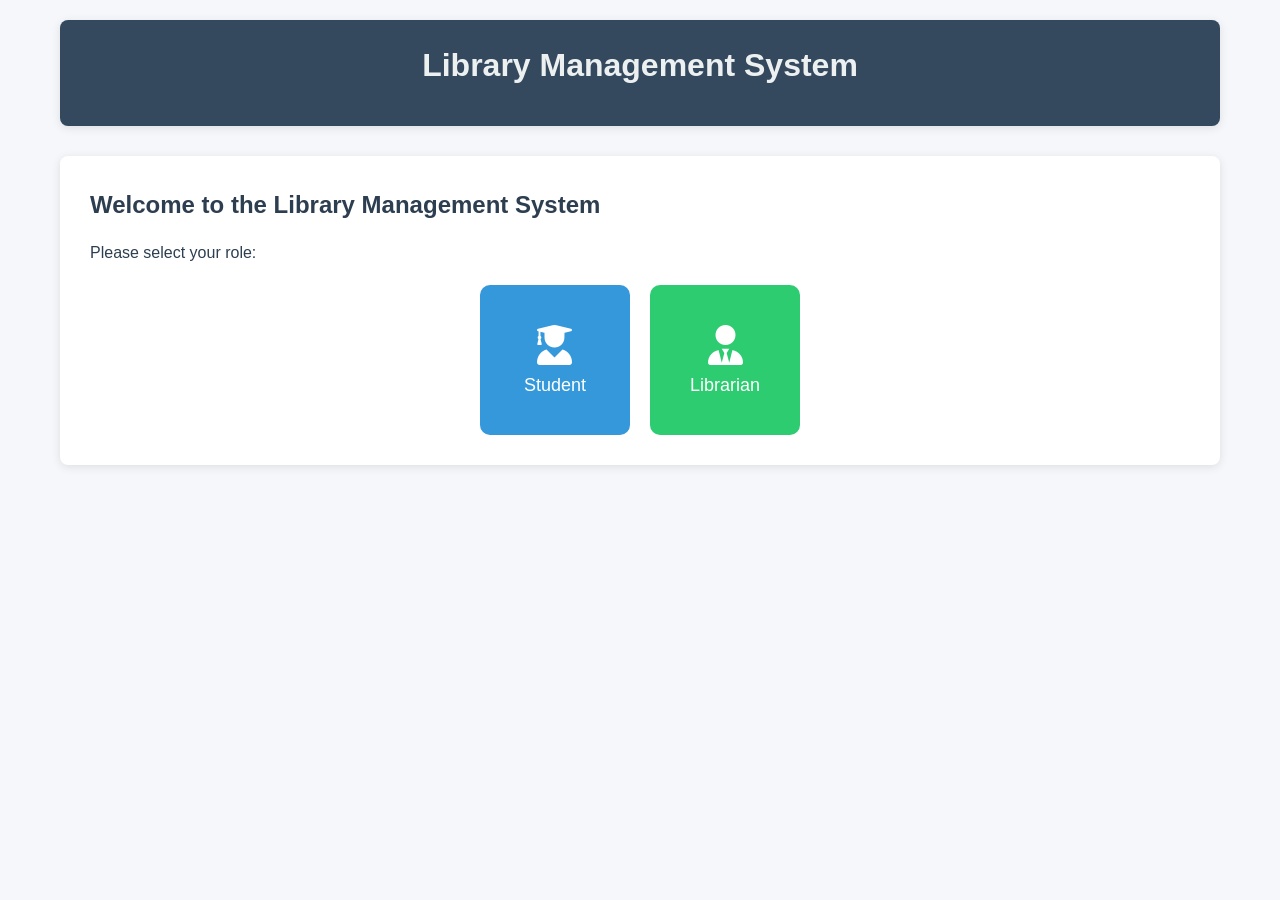
<file: Tutorials/08_Database_MongoDB(GUI)/index.html>
<!DOCTYPE html>
<html lang="en">
  <head>
    <meta charset="UTF-8" />
    <meta name="viewport" content="width=device-width, initial-scale=1.0" />
    <title>Library Management System</title>
    <link rel="stylesheet" href="style.css" />
    <link
      rel="stylesheet"
      href="https://cdnjs.cloudflare.com/ajax/libs/font-awesome/6.0.0/css/all.min.css"
    />
  </head>
  <body>
    <div class="container">
      <header>
        <h1>Library Management System</h1>
      </header>

      <!-- Main Role Selection -->
      <div id="role-selection" class="section">
        <h2>Welcome to the Library Management System</h2>
        <p>Please select your role:</p>
        <div class="role-buttons">
          <button id="student-btn" class="role-btn">
            <i class="fas fa-user-graduate"></i> Student
          </button>
          <button id="librarian-btn" class="role-btn">
            <i class="fas fa-user-tie"></i> Librarian
          </button>
        </div>
      </div>

      <!-- Authentication Sections -->
      <div id="student-auth" class="section auth-section hidden">
        <h2>Student Portal</h2>
        <div class="auth-tabs">
          <button class="auth-tab active" data-target="student-login">
            Login
          </button>
          <button class="auth-tab" data-target="student-register">
            Register
          </button>
          <button class="auth-tab" data-target="student-reset">
            Reset Password
          </button>
        </div>

        <div id="student-login" class="auth-form">
          <form id="student-login-form">
            <div class="form-group">
              <label for="student-email">Email:</label>
              <input type="email" id="student-email" required />
            </div>
            <div class="form-group">
              <label for="student-password">Password:</label>
              <input type="password" id="student-password" required />
            </div>
            <button type="submit" class="submit-btn">Login</button>
          </form>
        </div>

        <div id="student-register" class="auth-form hidden">
          <form id="student-register-form">
            <div class="form-group">
              <label for="new-student-id">Student ID:</label>
              <input type="text" id="new-student-id" required />
            </div>
            <div class="form-group">
              <label for="new-student-username">Username:</label>
              <input type="text" id="new-student-username" required />
            </div>
            <div class="form-group">
              <label for="new-student-email">Email:</label>
              <input type="email" id="new-student-email" required />
            </div>
            <div class="form-group">
              <label for="new-student-password">Password:</label>
              <input type="password" id="new-student-password" required />
              <small
                >Must be at least 8 characters with uppercase, lowercase, digit,
                and special character</small
              >
            </div>
            <div class="form-group">
              <label for="confirm-student-password">Confirm Password:</label>
              <input type="password" id="confirm-student-password" required />
            </div>
            <div class="form-group">
              <label for="new-student-phone">Phone Number:</label>
              <input type="tel" id="new-student-phone" required />
            </div>
            <button type="submit" class="submit-btn">Register</button>
          </form>
        </div>

        <div id="student-reset" class="auth-form hidden">
          <form id="student-reset-form">
            <div class="form-group">
              <label for="reset-student-email">Email:</label>
              <input type="email" id="reset-student-email" required />
            </div>
            <div class="form-group">
              <label for="reset-student-current">Current Password:</label>
              <input type="password" id="reset-student-current" required />
            </div>
            <div class="form-group">
              <label for="reset-student-new">New Password:</label>
              <input type="password" id="reset-student-new" required />
              <small
                >Must be at least 8 characters with uppercase, lowercase, digit,
                and special character</small
              >
            </div>
            <div class="form-group">
              <label for="reset-student-confirm">Confirm New Password:</label>
              <input type="password" id="reset-student-confirm" required />
            </div>
            <button type="submit" class="submit-btn">Reset Password</button>
          </form>
        </div>

        <button id="back-from-student" class="back-btn">
          Back to Role Selection
        </button>
      </div>

      <div id="librarian-auth" class="section auth-section hidden">
        <h2>Librarian Portal</h2>
        <div class="auth-tabs">
          <button class="auth-tab active" data-target="librarian-login">
            Login
          </button>
          <button class="auth-tab" data-target="librarian-register">
            Register
          </button>
          <button class="auth-tab" data-target="librarian-reset">
            Reset Password
          </button>
        </div>

        <div id="librarian-login" class="auth-form">
          <form id="librarian-login-form">
            <div class="form-group">
              <label for="librarian-email">Email:</label>
              <input type="email" id="librarian-email" required />
            </div>
            <div class="form-group">
              <label for="librarian-password">Password:</label>
              <input type="password" id="librarian-password" required />
            </div>
            <button type="submit" class="submit-btn">Login</button>
          </form>
        </div>

        <div id="librarian-register" class="auth-form hidden">
          <form id="librarian-register-form">
            <div class="form-group">
              <label for="new-librarian-id">Librarian ID:</label>
              <input type="text" id="new-librarian-id" required />
            </div>
            <div class="form-group">
              <label for="new-librarian-username">Username:</label>
              <input type="text" id="new-librarian-username" required />
            </div>
            <div class="form-group">
              <label for="new-librarian-email">Email:</label>
              <input type="email" id="new-librarian-email" required />
            </div>
            <div class="form-group">
              <label for="new-librarian-password">Password:</label>
              <input type="password" id="new-librarian-password" required />
              <small
                >Must be at least 8 characters with uppercase, lowercase, digit,
                and special character</small
              >
            </div>
            <div class="form-group">
              <label for="confirm-librarian-password">Confirm Password:</label>
              <input type="password" id="confirm-librarian-password" required />
            </div>
            <div class="form-group">
              <label for="new-librarian-phone">Phone Number:</label>
              <input type="tel" id="new-librarian-phone" required />
            </div>
            <button type="submit" class="submit-btn">Register</button>
          </form>
        </div>

        <div id="librarian-reset" class="auth-form hidden">
          <form id="librarian-reset-form">
            <div class="form-group">
              <label for="reset-librarian-email">Email:</label>
              <input type="email" id="reset-librarian-email" required />
            </div>
            <div class="form-group">
              <label for="reset-librarian-current">Current Password:</label>
              <input type="password" id="reset-librarian-current" required />
            </div>
            <div class="form-group">
              <label for="reset-librarian-new">New Password:</label>
              <input type="password" id="reset-librarian-new" required />
              <small
                >Must be at least 8 characters with uppercase, lowercase, digit,
                and special character</small
              >
            </div>
            <div class="form-group">
              <label for="reset-librarian-confirm">Confirm New Password:</label>
              <input type="password" id="reset-librarian-confirm" required />
            </div>
            <button type="submit" class="submit-btn">Reset Password</button>
          </form>
        </div>

        <button id="back-from-librarian" class="back-btn">
          Back to Role Selection
        </button>
      </div>

      <!-- Student Dashboard -->
      <div id="student-dashboard" class="section dashboard hidden">
        <h2>Student Dashboard</h2>
        <div class="user-welcome">
          Welcome, <span id="student-name"></span>!
        </div>

        <div class="dashboard-options">
          <button class="dashboard-option" data-action="view-catalog">
            <i class="fas fa-book"></i> View Catalog
          </button>
          <button class="dashboard-option" data-action="search-book">
            <i class="fas fa-search"></i> Search Book
          </button>
          <button class="dashboard-option" data-action="issue-book">
            <i class="fas fa-bookmark"></i> Issue Book
          </button>
          <button class="dashboard-option" data-action="return-book">
            <i class="fas fa-undo"></i> Return Book
          </button>
          <button class="dashboard-option" data-action="reset-password">
            <i class="fas fa-key"></i> Reset Password
          </button>
        </div>

        <div id="student-content" class="dashboard-content">
          <!-- Dynamic content will be loaded here -->
          <div class="welcome-message">
            <h3>Welcome to your dashboard</h3>
            <p>Select an option from above to get started.</p>
          </div>
        </div>

        <button id="student-logout" class="logout-btn">Logout</button>
      </div>

      <!-- Librarian Dashboard -->
      <div id="librarian-dashboard" class="section dashboard hidden">
        <h2>Librarian Dashboard</h2>
        <div class="user-welcome">
          Welcome, <span id="librarian-name"></span>!
        </div>

        <div class="dashboard-options">
          <button class="dashboard-option" data-action="view-catalog">
            <i class="fas fa-book"></i> View Catalog
          </button>
          <button class="dashboard-option" data-action="search-book">
            <i class="fas fa-search"></i> Search Book
          </button>
          <button class="dashboard-option" data-action="add-book">
            <i class="fas fa-plus-circle"></i> Add Book
          </button>
          <button class="dashboard-option" data-action="view-issued">
            <i class="fas fa-clipboard-list"></i> View Issued Books
          </button>
          <button class="dashboard-option" data-action="remove-book">
            <i class="fas fa-trash"></i> Remove Book
          </button>
          <button class="dashboard-option" data-action="update-book">
            <i class="fas fa-edit"></i> Update Book
          </button>
          <button class="dashboard-option" data-action="reset-password">
            <i class="fas fa-key"></i> Reset Password
          </button>
        </div>

        <div id="librarian-content" class="dashboard-content">
          <!-- Dynamic content will be loaded here -->
          <div class="welcome-message">
            <h3>Welcome to your dashboard</h3>
            <p>Select an option from above to get started.</p>
          </div>
        </div>

        <button id="librarian-logout" class="logout-btn">Logout</button>
      </div>

      <!-- Templates for dynamic content -->
      <template id="catalog-template">
        <div class="catalog-container">
          <h3>Book Catalog</h3>
          <div class="books-container">
            <!-- Books will be added here dynamically -->
          </div>
        </div>
      </template>

      <template id="book-card-template">
        <div class="book-card">
          <div class="book-info">
            <h4 class="book-title"></h4>
            <p><strong>ID:</strong> <span class="book-id"></span></p>
            <p><strong>Author:</strong> <span class="book-author"></span></p>
            <p><strong>Price:</strong> $<span class="book-price"></span></p>
            <p>
              <strong>Quantity:</strong> <span class="book-quantity"></span>
            </p>
            <p>
              <strong>Publication:</strong>
              <span class="book-publication"></span>
            </p>
            <p>
              <strong>Publication Date:</strong>
              <span class="book-pub-date"></span>
            </p>
          </div>
          <div class="book-actions">
            <!-- Actions will be added dynamically based on role -->
          </div>
        </div>
      </template>

      <template id="search-book-template">
        <div class="search-container">
          <h3>Search Books</h3>
          <div class="search-form">
            <input
              type="text"
              id="search-query"
              placeholder="Enter book name or author..."
            />
            <button id="search-button">Search</button>
          </div>
          <div class="search-results">
            <!-- Results will be added here dynamically -->
          </div>
        </div>
      </template>

      <template id="issue-book-template">
        <div class="issue-book-container">
          <h3>Issue a Book</h3>
          <form id="issue-book-form">
            <div class="form-group">
              <label for="issue-book-id">Book ID:</label>
              <input type="text" id="issue-book-id" required />
            </div>
            <div class="form-group">
              <label for="issue-student-id">Student ID:</label>
              <input type="text" id="issue-student-id" required />
            </div>
            <div class="form-group">
              <label for="issue-username">Username:</label>
              <input type="text" id="issue-username" required />
            </div>
            <div class="form-group">
              <label for="issue-return-date">Return Date:</label>
              <input type="date" id="issue-return-date" required />
            </div>
            <button type="submit" class="submit-btn">Issue Book</button>
          </form>
        </div>
      </template>

      <template id="return-book-template">
        <div class="return-book-container">
          <h3>Return a Book</h3>
          <form id="return-book-form">
            <div class="form-group">
              <label for="return-book-id">Book ID:</label>
              <input type="text" id="return-book-id" required />
            </div>
            <div class="form-group">
              <label for="return-student-id">Student ID:</label>
              <input type="text" id="return-student-id" required />
            </div>
            <div class="form-group">
              <label for="return-username">Username:</label>
              <input type="text" id="return-username" required />
            </div>
            <button type="submit" class="submit-btn">Return Book</button>
          </form>
          <div class="issued-books-list">
            <h4>Your Issued Books</h4>
            <div class="issued-books-container">
              <!-- Issued books will be added here -->
            </div>
          </div>
        </div>
      </template>

      <template id="add-book-template">
        <div class="add-book-container">
          <h3>Add New Book</h3>
          <form id="add-book-form">
            <div class="form-group">
              <label for="add-book-name">Book Name:</label>
              <input type="text" id="add-book-name" required />
            </div>
            <div class="form-group">
              <label for="add-author">Author:</label>
              <input type="text" id="add-author" required />
            </div>
            <div class="form-group">
              <label for="add-price">Price:</label>
              <input type="number" step="0.01" id="add-price" required />
            </div>
            <div class="form-group">
              <label for="add-quantity">Quantity:</label>
              <input type="number" id="add-quantity" required />
            </div>
            <div class="form-group">
              <label for="add-publication">Publication:</label>
              <input type="text" id="add-publication" required />
            </div>
            <div class="form-group">
              <label for="add-pub-date">Publication Date:</label>
              <input type="date" id="add-pub-date" required />
            </div>
            <button type="submit" class="submit-btn">Add Book</button>
          </form>
        </div>
      </template>

      <template id="remove-book-template">
        <div class="remove-book-container">
          <h3>Remove Book</h3>
          <form id="remove-book-form">
            <div class="form-group">
              <label for="remove-book-id">Book ID:</label>
              <input type="text" id="remove-book-id" required />
            </div>
            <button type="submit" class="submit-btn">Remove Book</button>
          </form>
        </div>
      </template>

      <template id="update-book-template">
        <div class="update-book-container">
          <h3>Update Book</h3>
          <form id="update-book-form">
            <div class="form-group">
              <label for="update-book-id">Book ID:</label>
              <input type="text" id="update-book-id" required />
              <button type="button" id="load-book-details">Load Details</button>
            </div>
            <div id="update-book-details" class="hidden">
              <div class="form-group">
                <label for="update-book-name">Book Name:</label>
                <input type="text" id="update-book-name" />
              </div>
              <div class="form-group">
                <label for="update-author">Author:</label>
                <input type="text" id="update-author" />
              </div>
              <div class="form-group">
                <label for="update-price">Price:</label>
                <input type="number" step="0.01" id="update-price" />
              </div>
              <div class="form-group">
                <label for="update-quantity">Quantity:</label>
                <input type="number" id="update-quantity" />
              </div>
              <div class="form-group">
                <label for="update-publication">Publication:</label>
                <input type="text" id="update-publication" />
              </div>
              <div class="form-group">
                <label for="update-pub-date">Publication Date:</label>
                <input type="date" id="update-pub-date" />
              </div>
              <button type="submit" class="submit-btn">Update Book</button>
            </div>
          </form>
        </div>
      </template>

      <template id="view-issued-template">
        <div class="view-issued-container">
          <h3>Issued Books</h3>
          <div class="issued-books-list">
            <!-- Issued books will be added here -->
          </div>
        </div>
      </template>
    </div>

    <!-- Notification System -->
    <div id="notification" class="notification">
      <span class="notification-message"></span>
      <span class="notification-close">&times;</span>
    </div>

    <script src="script.js"></script>
  </body>
</html>
<!-- Generated by Copilot -->
</file>
<file: Tutorials/08_Database_MongoDB(GUI)/style.css>
/* Global Styles */
:root {
  --primary-color: #3498db;
  --secondary-color: #2ecc71;
  --danger-color: #e74c3c;
  --dark-color: #34495e;
  --light-color: #ecf0f1;
  --text-color: #2c3e50;
  --shadow: 0 2px 10px rgba(0, 0, 0, 0.1);
  --transition: all 0.3s ease;
}

* {
  margin: 0;
  padding: 0;
  box-sizing: border-box;
}

body {
  font-family: "Segoe UI", Tahoma, Geneva, Verdana, sans-serif;
  line-height: 1.6;
  color: var(--text-color);
  background-color: #f5f7fa;
}

.container {
  max-width: 1200px;
  margin: 0 auto;
  padding: 20px;
}

header {
  text-align: center;
  margin-bottom: 30px;
  padding: 20px;
  background-color: var(--dark-color);
  color: var(--light-color);
  border-radius: 8px;
  box-shadow: var(--shadow);
}

h1,
h2,
h3,
h4 {
  margin-bottom: 15px;
}

button {
  cursor: pointer;
  border: none;
  padding: 10px 20px;
  border-radius: 5px;
  transition: var(--transition);
  font-weight: 500;
}

button:hover {
  opacity: 0.9;
}

input,
select {
  width: 100%;
  padding: 10px;
  margin-bottom: 10px;
  border: 1px solid #ddd;
  border-radius: 5px;
  font-size: 16px;
}

.hidden {
  display: none !important;
}

/* Section Styles */
.section {
  background-color: white;
  padding: 30px;
  border-radius: 8px;
  box-shadow: var(--shadow);
  margin-bottom: 30px;
}

/* Role Selection */
.role-buttons {
  display: flex;
  justify-content: center;
  gap: 20px;
  margin-top: 20px;
}

.role-btn {
  display: flex;
  flex-direction: column;
  align-items: center;
  justify-content: center;
  width: 150px;
  height: 150px;
  font-size: 18px;
  background-color: var(--dark-color);
  color: white;
  transition: var(--transition);
  border-radius: 10px;
}

.role-btn:hover {
  transform: translateY(-5px);
}

.role-btn i {
  font-size: 40px;
  margin-bottom: 10px;
}

#student-btn {
  background-color: var(--primary-color);
}

#librarian-btn {
  background-color: var(--secondary-color);
}

/* Authentication Sections */
.auth-section h2 {
  text-align: center;
  margin-bottom: 20px;
}

.auth-tabs {
  display: flex;
  justify-content: center;
  margin-bottom: 20px;
}

.auth-tab {
  padding: 10px 20px;
  background-color: #f1f1f1;
  border: none;
  border-radius: 5px 5px 0 0;
  margin: 0 5px;
}

.auth-tab.active {
  background-color: var(--primary-color);
  color: white;
}

.auth-form {
  max-width: 500px;
  margin: 0 auto;
}

.form-group {
  margin-bottom: 15px;
}

.form-group label {
  display: block;
  margin-bottom: 5px;
  font-weight: 500;
}

.form-group small {
  display: block;
  color: #777;
  font-size: 12px;
  margin-top: 5px;
}

.submit-btn {
  width: 100%;
  background-color: var(--primary-color);
  color: white;
  padding: 12px;
  font-size: 16px;
  margin-top: 10px;
}

.back-btn {
  display: block;
  margin: 20px auto 0;
  background-color: var(--dark-color);
  color: white;
}

/* Dashboard */
.dashboard h2 {
  margin-bottom: 10px;
}

.user-welcome {
  margin-bottom: 20px;
  font-size: 18px;
}

.dashboard-options {
  display: flex;
  flex-wrap: wrap;
  gap: 10px;
  margin-bottom: 30px;
}

.dashboard-option {
  background-color: var(--dark-color);
  color: white;
  display: flex;
  align-items: center;
  padding: 12px 20px;
}

.dashboard-option i {
  margin-right: 10px;
}

.dashboard-content {
  background-color: #f9f9f9;
  padding: 20px;
  border-radius: 5px;
  min-height: 300px;
}

.welcome-message {
  text-align: center;
}

.logout-btn {
  display: block;
  margin: 20px 0 0 auto;
  background-color: var(--danger-color);
  color: white;
}

/* Book Catalog */
.catalog-container {
  width: 100%;
}

.books-container {
  display: grid;
  grid-template-columns: repeat(auto-fill, minmax(300px, 1fr));
  gap: 20px;
}

.book-card {
  border: 1px solid #ddd;
  border-radius: 5px;
  padding: 15px;
  background-color: white;
}

.book-title {
  font-size: 18px;
  margin-bottom: 10px;
  color: var(--dark-color);
}

.book-info p {
  margin-bottom: 5px;
}

.book-actions {
  margin-top: 15px;
  display: flex;
  gap: 10px;
}

.issue-btn {
  background-color: var(--primary-color);
  color: white;
}

.return-btn {
  background-color: var(--secondary-color);
  color: white;
}

.remove-btn {
  background-color: var(--danger-color);
  color: white;
}

.update-btn {
  background-color: var(--dark-color);
  color: white;
}

/* Search */
.search-form {
  display: flex;
  gap: 10px;
  margin-bottom: 20px;
}

.search-form input {
  flex: 1;
}

#search-button {
  background-color: var(--primary-color);
  color: white;
  white-space: nowrap;
}

.search-results {
  margin-top: 20px;
}

/* Issue & Return Book */
.issue-book-container,
.return-book-container {
  max-width: 600px;
  margin: 0 auto;
}

.issued-books-list {
  margin-top: 30px;
}

.issued-books-container {
  margin-top: 10px;
}

/* Add & Update Book */
.add-book-container,
.update-book-container {
  max-width: 600px;
  margin: 0 auto;
}

#load-book-details {
  margin-top: 10px;
  background-color: var(--dark-color);
  color: white;
}

/* View Issued */
.view-issued-container {
  width: 100%;
}

.issued-book-item {
  border: 1px solid #ddd;
  border-radius: 5px;
  padding: 15px;
  margin-bottom: 15px;
  background-color: white;
}

/* Notification System */
.notification {
  position: fixed;
  bottom: 20px;
  right: 20px;
  background-color: var(--dark-color);
  color: white;
  padding: 15px 20px;
  border-radius: 5px;
  max-width: 300px;
  box-shadow: var(--shadow);
  display: none;
  z-index: 1000;
  animation: slideIn 0.3s ease-out forwards;
}

.notification.success {
  background-color: var(--secondary-color);
}

.notification.error {
  background-color: var(--danger-color);
}

.notification-close {
  margin-left: 10px;
  cursor: pointer;
}

@keyframes slideIn {
  from {
    transform: translateX(100%);
    opacity: 0;
  }
  to {
    transform: translateX(0);
    opacity: 1;
  }
}

/* Responsive Design */
@media (max-width: 768px) {
  .role-buttons {
    flex-direction: column;
    align-items: center;
  }

  .dashboard-options {
    flex-direction: column;
  }

  .books-container {
    grid-template-columns: 1fr;
  }

  .search-form {
    flex-direction: column;
  }
}
/* Generated by Copilot */
</file>
